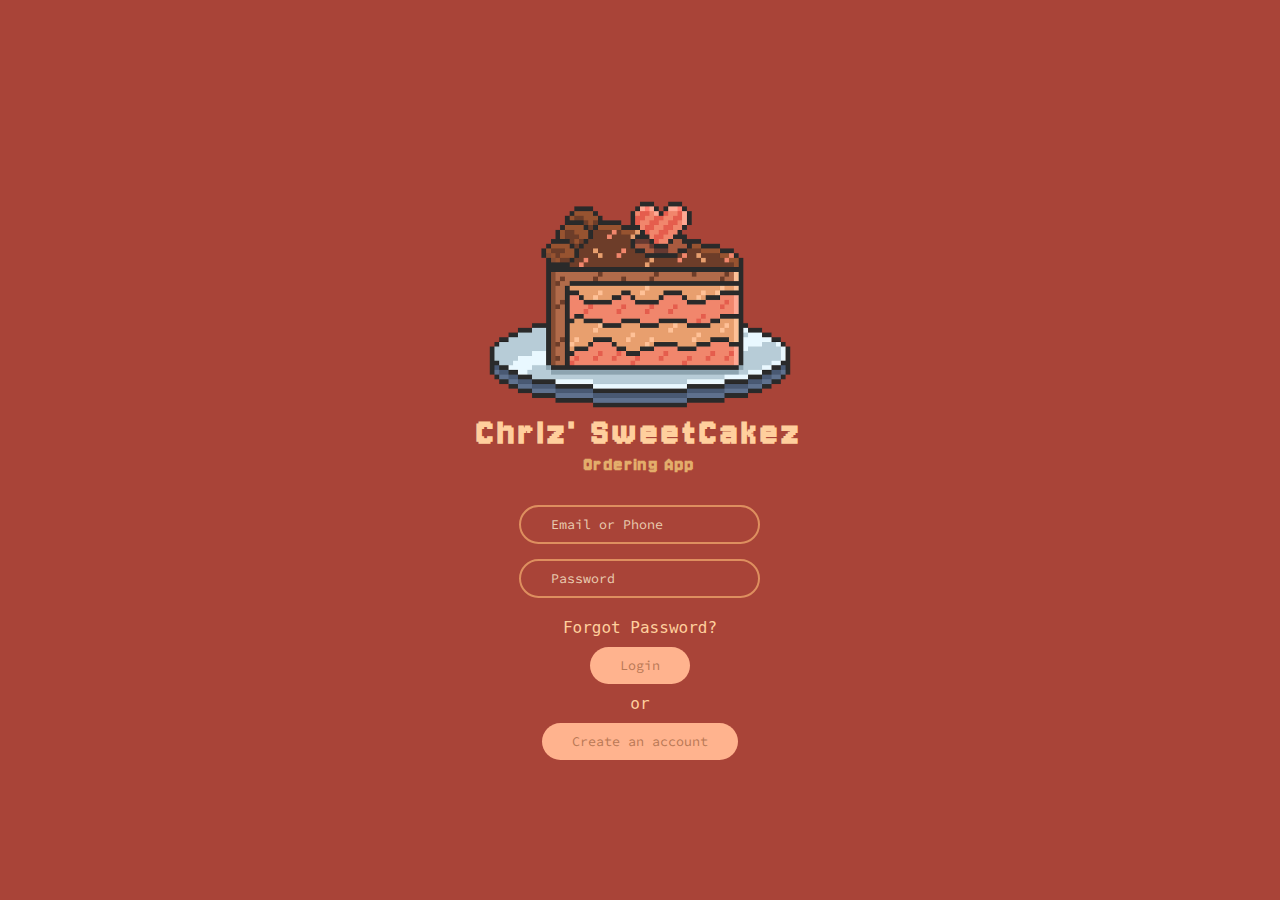
<file: index.html>
<!DOCTYPE html>
<html lang="en">
<head>
    <meta charset="UTF-8">
    <meta name="viewport" content="width=device-width, initial-scale=1.0">
    <title>Login Form</title>
    
    <!--ROOT CSS-->
    <link rel="stylesheet" href="general.css">
    
    <!--FORM CSS-->
    <link rel="stylesheet" href="form.css">

</head>
<body>
    <form>
        <div class="logo-container">
            <img class="logo" src="resources/logo.png" alt="logo.png">
        </div>

        <div class="logo-title-container">
            <h1 class="shop-name">Chrlz' SweetCakez</h1>
            <h4 class="shop-app">Ordering App</h3>
        </div>

        <div class="input-container">
            <div class="uname-container">
                <label for="uname">
                    <input type="text" id="uname" placeholder="Email or Phone" required>
                </label>
            </div>
            
            <div class="pw-container">
                <label for="pw">
                    <input type="password" id="pw" placeholder="Password" required>
                </label>
            </div>
        </div>

        <div class="button-container">
            <p class="forgot-password">Forgot Password?</p>
            
            <div class="login-container">
                <label for="login">
                    <button id="login">Login</button>
                </label>
            </div>
            
            <p>or</p>
                
            <div class="create-container">
                <label for="create">
                    <button id="create">Create an account</button>
                </label>
            </div>
        </div>
    </form>
</body>
</html>
</file>
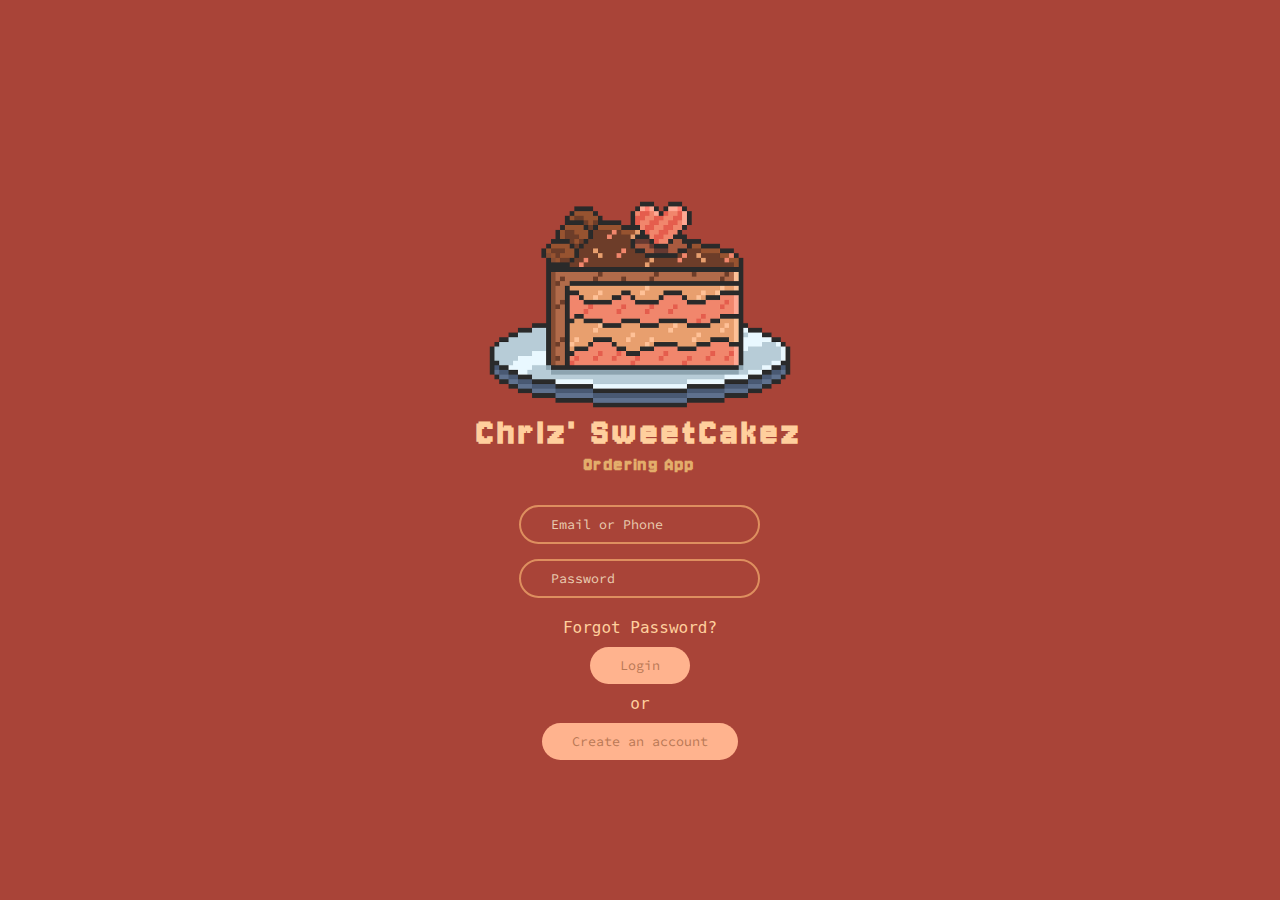
<file: phone/index.html>
<!DOCTYPE html>
<html lang="en">
<head>
    <meta charset="UTF-8">
    <meta name="viewport" content="width=device-width, initial-scale=1.0">
    <title>Login Form</title>

    <style>
        @import url('https://fonts.googleapis.com/css2?family=Jersey+10&display=swap');
        @import url('https://fonts.googleapis.com/css2?family=Source+Code+Pro:ital,wght@0,200..900;1,200..900&display=swap');

        html, body {
            margin: 0;
            padding: 0;
            box-sizing: 0;
            font-size: 20px;
            
            width: 100%;
            height: 100%;
            
            display: flex;
            align-items: center;
            justify-content: center;

            background-color: #A94438;
            overflow: hidden;
        }

        * {
            margin: 0;
            padding: 0;
            box-sizing: 0;
        }

        div {
            display: flex;
            align-items: center;
            flex-direction: column;
        }

        .logo {
            height: 300px;
            object-fit: contain;
            animation: fadeIn 2s ease-in-out;
        }

        .logo-title-container {
            bottom: 30px;
            position: relative;
            font-family: "Jersey 10";
            animation: fadeIn 3s ease-in-out;
        }

        .shop-name {
            color: #FFCF9D;
            letter-spacing: 0.2rem;
            animation: fadeIn 3s ease-in-out;
        }

        .shop-app {
            color: #e3ad6b;
            letter-spacing: 0.07rem;
            animation: fadeIn 3.5s ease-in-out;
        }

        .input-container {
            row-gap: 15px;
            animation: fadeIn 4s ease-in-out;
        }

        #uname {
            border: 2px solid #DE8F5F;
            padding: 10px 30px;
            border-radius: 20px;
            background-color: transparent;
            transition: border 0.3s ease;
        }

        #pw {
            border: 2px solid #DE8F5F;
            padding: 10px 30px;
            border-radius: 20px;
            background-color: transparent;
            transition: border 0.3s ease;
        }

        input::placeholder {
            color: rgb(233, 204, 177);
            font-family: "Source Code Pro";
        }

        .button-container {
            row-gap: 10px;
            color: #FFCF9D;
            margin-top: 20px;
            font-size: 0.8rem;
            font-family: monospace;
        }

        .forgot-password:hover {
            cursor: pointer;
            text-decoration: underline;
        }

        button {
            color: rgb(185, 120, 85);
            font-family: "Source Code Pro";
            padding: 10px 30px;
            border-radius: 20px;
            border: none;
            background-color: #FFB38E;
            transition: transform 0.3s ease, background-color 0.3s ease;
        }

        button:hover {
            background-color: #DE8F5F;
            transform: scale(1.05);
            cursor: pointer;
            color: white;
        }

        button:active {
            transform: scale(0.98);
        }

        #login, #create, .button-container{
            animation: fadeIn 5s ease-in-out;
        }

        @keyframes fadeIn {
            from {
                opacity: 0;
                transform: translateY(20px);
            }
            to {
                opacity: 1;
                transform: translateY(0);
            }
        }
    </style>

</head>
<body>
    <form>
        <div class="logo-container">
            <img class="logo" src="logo.png" alt="logo.png">
        </div>

        <div class="logo-title-container">
            <h1 class="shop-name">Chrlz' SweetCakez</h1>
            <h4 class="shop-app">Ordering App</h4>
        </div>

        <div class="input-container">
            <div class="uname-container">
                <label for="uname">
                    <input type="text" id="uname" placeholder="Email or Phone" required>
                </label>
            </div>
            
            <div class="pw-container">
                <label for="pw">
                    <input type="password" id="pw" placeholder="Password" required>
                </label>
            </div>
        </div>

        <div class="button-container">
            <p class="forgot-password">Forgot Password?</p>
            
            <div class="login-container">
                <label for="login">
                    <button id="login">Login</button>
                </label>
            </div>
            
            <p>or</p>
                
            <div class="create-container">
                <label for="create">
                    <button id="create">Create an account</button>
                </label>
            </div>
        </div>
    </form>
</body>
</html>
</file>
<file: general.css>
@import url('https://fonts.googleapis.com/css2?family=Jersey+10&display=swap');

@import url('https://fonts.googleapis.com/css2?family=Source+Code+Pro:ital,wght@0,200..900;1,200..900&display=swap');

html, body {
    margin: 0;
    padding: 0;
    box-sizing: 0;
    font-size: 20px;
    
    width: 100%;
    height: 100%;
    
    display: flex;
    align-items: center;
    justify-content: center;

    background-color: #A94438;
}

* {
    margin: 0;
    padding: 0;
    box-sizing: 0;
}

div {
    display: flex;
    align-items: center;
    flex-direction: column;
}
</file>
<file: form.css>
.logo {
    height: 300px;
    object-fit: contain;
}

.logo-title-container {
    bottom: 30px;
    position: relative;
    font-family: "Jersey 10";
}

.shop-name {
    color: #FFCF9D;
    letter-spacing: 0.2rem;
}

.shop-app {
    color: #e3ad6b;
    letter-spacing: 0.07rem;
}

/*-------------------------*/

.input-container {
    row-gap: 15px;
}

#uname {
    border: 2px solid #DE8F5F;
    padding: 10px 30px;
    border-radius: 20px;
    background-color: transparent;
}

input::placeholder {
    color: rgb(233, 204, 177);
    font-family: "Source Code Pro";
}

#pw {
    border: 2px solid #DE8F5F;
    padding: 10px 30px;
    border-radius: 20px;
    background-color: transparent;
}

.button-container {
    row-gap: 10px;
    color: #FFCF9D;
    margin-top: 20px;
    font-size: 0.8rem;
    font-family: monospace;
}

.forgot-password:hover {
    cursor: pointer;
    text-decoration: underline;
}

button {
    color: rgb(185, 120, 85);
    font-family: "Source Code Pro";
}

#login {
    border: none;
    padding: 10px 30px;
    border-radius: 20px;
    background-color: #FFB38E;
}

#create {
    border: none;
    padding: 10px 30px;
    border-radius: 20px;
    background-color: #FFB38E;
}
</file>
